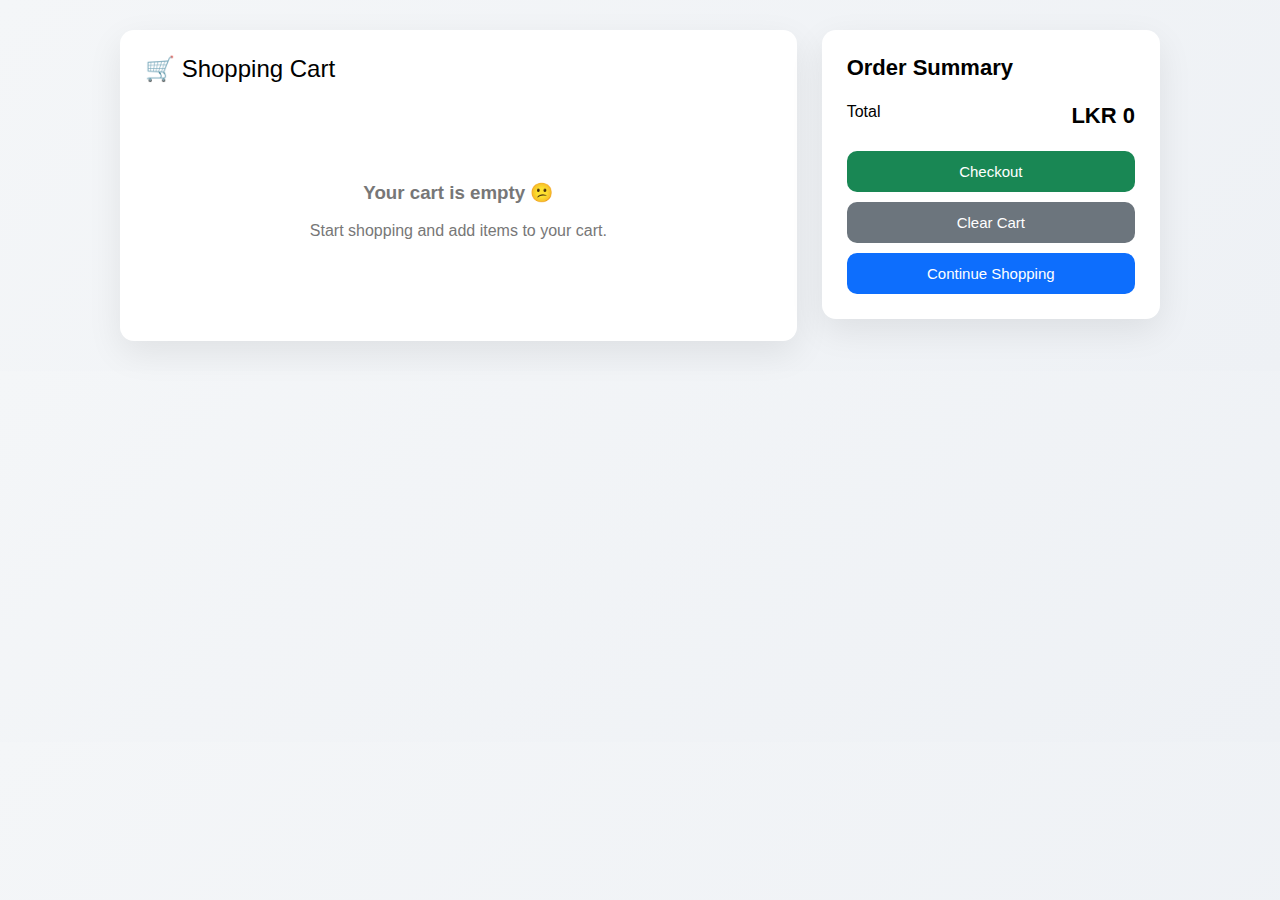
<file: templates/cart.html>
<!DOCTYPE html>
<html lang="en">
<head>
<meta charset="UTF-8">
<title>Your Cart</title>

<style>
:root {
    --primary: #0d6efd;
    --success: #198754;
    --danger: #dc3545;
    --gray: #6c757d;
}

* { box-sizing: border-box; }

body {
    margin: 0;
    font-family: "Inter", "Segoe UI", sans-serif;
    background: linear-gradient(135deg, #f4f6f8, #eef1f5);
}

/* ---------- Layout ---------- */
.cart-wrapper {
    max-width: 1100px;
    margin: auto;
    padding: 30px;
    display: grid;
    grid-template-columns: 2fr 1fr;
    gap: 25px;
}

/* ---------- Cart List ---------- */
.cart-box {
    background: #fff;
    border-radius: 14px;
    padding: 25px;
    box-shadow: 0 12px 35px rgba(0,0,0,0.08);
    animation: fadeIn 0.6s ease;
}

.cart-title {
    font-size: 24px;
    margin-bottom: 20px;
}

.cart-item {
    display: grid;
    grid-template-columns: 90px 1fr auto;
    gap: 15px;
    align-items: center;
    padding: 15px 0;
    border-bottom: 1px solid #eee;
    animation: slideUp 0.4s ease;
}

.cart-item:last-child { border-bottom: none; }

.cart-item img {
    width: 90px;
    height: 90px;
    border-radius: 10px;
    object-fit: cover;
    border: 1px solid #ddd;
}

.cart-info h4 {
    margin: 0;
    font-size: 17px;
}

.cart-info p {
    margin: 4px 0;
    color: #666;
}

.qty-box {
    display: flex;
    align-items: center;
    gap: 6px;
}

.qty-box button {
    width: 32px;
    height: 32px;
    border-radius: 50%;
    border: none;
    background: var(--primary);
    color: #fff;
    font-size: 16px;
    cursor: pointer;
    transition: 0.2s;
}

.qty-box button:hover { transform: scale(1.1); }

.remove {
    background: var(--danger);
}

.qty {
    min-width: 28px;
    text-align: center;
}

/* ---------- Summary ---------- */
.summary-box {
    background: #fff;
    border-radius: 14px;
    padding: 25px;
    box-shadow: 0 12px 35px rgba(0,0,0,0.08);
    position: sticky;
    top: 25px;
    height: fit-content;
}

.summary-box h3 {
    margin-top: 0;
    font-size: 22px;
}

.summary-row {
    display: flex;
    justify-content: space-between;
    margin: 12px 0;
}

.summary-total {
    font-size: 22px;
    font-weight: bold;
}

.summary-actions button {
    width: 100%;
    margin-top: 10px;
    padding: 12px;
    border-radius: 10px;
    border: none;
    font-size: 15px;
    cursor: pointer;
}

.checkout {
    background: var(--success);
    color: #fff;
}

.checkout:hover { background: #157347; }

.clear {
    background: var(--gray);
    color: #fff;
}

.clear:hover { background: #5c636a; }

.back {
    background: var(--primary);
    color: #fff;
}

.back:hover { background: #0b5ed7; }

/* ---------- Empty ---------- */
.empty {
    text-align: center;
    padding: 60px;
    color: #777;
}

/* ---------- Animations ---------- */
@keyframes fadeIn {
    from { opacity: 0; transform: translateY(20px); }
    to { opacity: 1; transform: translateY(0); }
}

@keyframes slideUp {
    from { opacity: 0; transform: translateY(15px); }
    to { opacity: 1; transform: translateY(0); }
}

/* ---------- Responsive ---------- */
@media (max-width: 900px) {
    .cart-wrapper {
        grid-template-columns: 1fr;
    }
}
</style>
</head>

<body>

<div class="cart-wrapper">

    <div class="cart-box">
        <div class="cart-title">🛒 Shopping Cart</div>
        <div id="cart-items"></div>
    </div>

    <div class="summary-box">
        <h3>Order Summary</h3>
        <div class="summary-row">
            <span>Total</span>
            <span class="summary-total">LKR <span id="cart-total">0</span></span>
        </div>

        <div class="summary-actions">
            <button class="checkout" onclick="checkout()">Checkout</button>
            <button class="clear" onclick="clearCart()">Clear Cart</button>
            <button class="back" onclick="goBack()">Continue Shopping</button>
        </div>
    </div>

</div>

<script src="/static/cart.js"></script>
<!-- <script>
function checkout() {
    alert("Checkout integration coming next ");
}
</script> -->

</body>
</html>
</file>
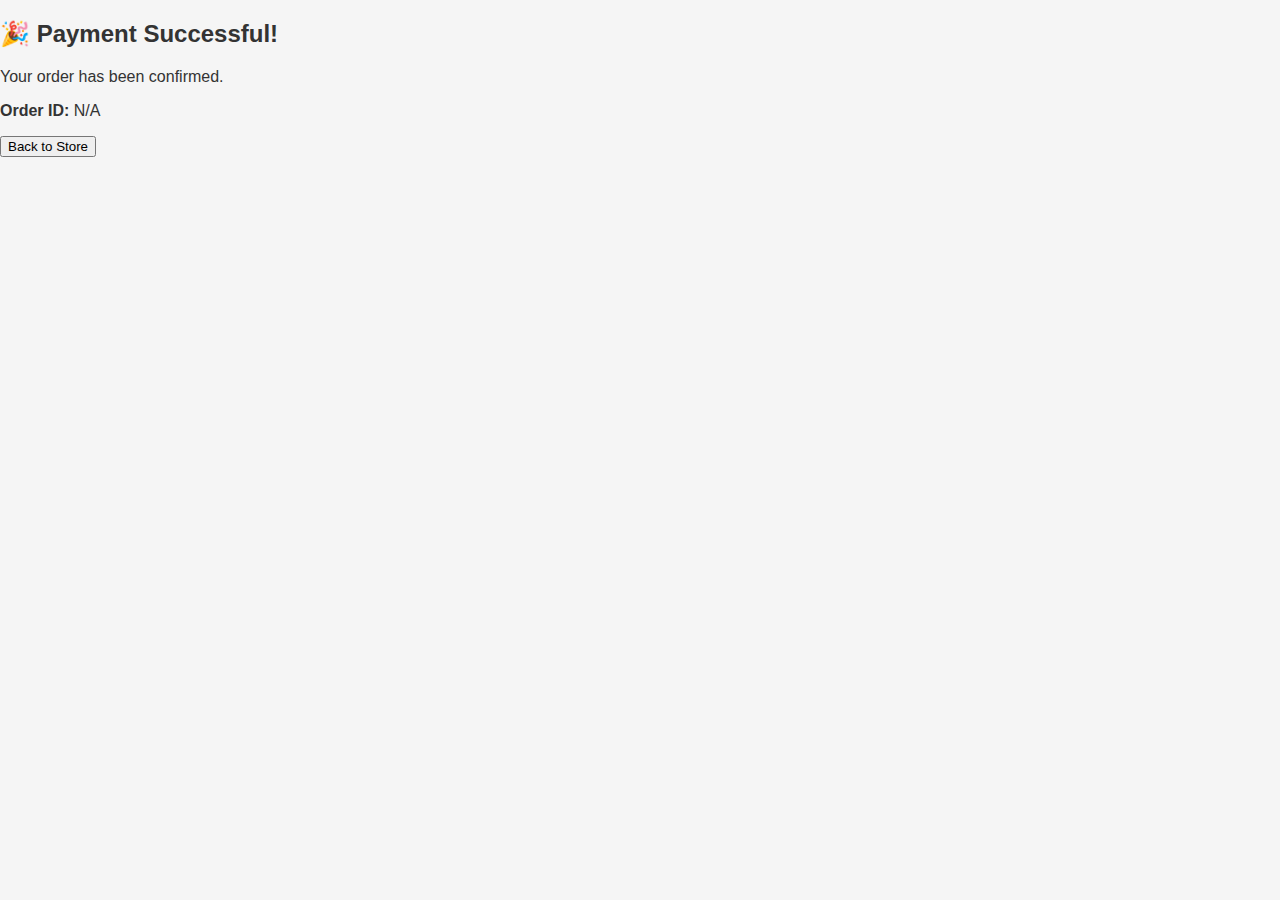
<file: templates/payment_success.html>
<!DOCTYPE html>
<html lang="en">
<head>
    <meta charset="UTF-8">
    <title>Payment Success</title>
    <link rel="stylesheet" href="/static/store.css">
</head>
<body>

<div class="success-box">
    <h2>🎉 Payment Successful!</h2>
    <p>Your order has been confirmed.</p>
    <p><strong>Order ID:</strong> <span id="order-id"></span></p>

    <button onclick="goToStore()">Back to Store</button>
</div>

<script>
document.addEventListener("DOMContentLoaded", () => {
    const orderId = sessionStorage.getItem("orderId");
    document.getElementById("order-id").textContent = orderId || "N/A";

    sessionStorage.removeItem("paymentSuccess");
});
// function goToStore() {
//     window.location.href = "/store";
// }
</script>

</body>
</html>
</file>
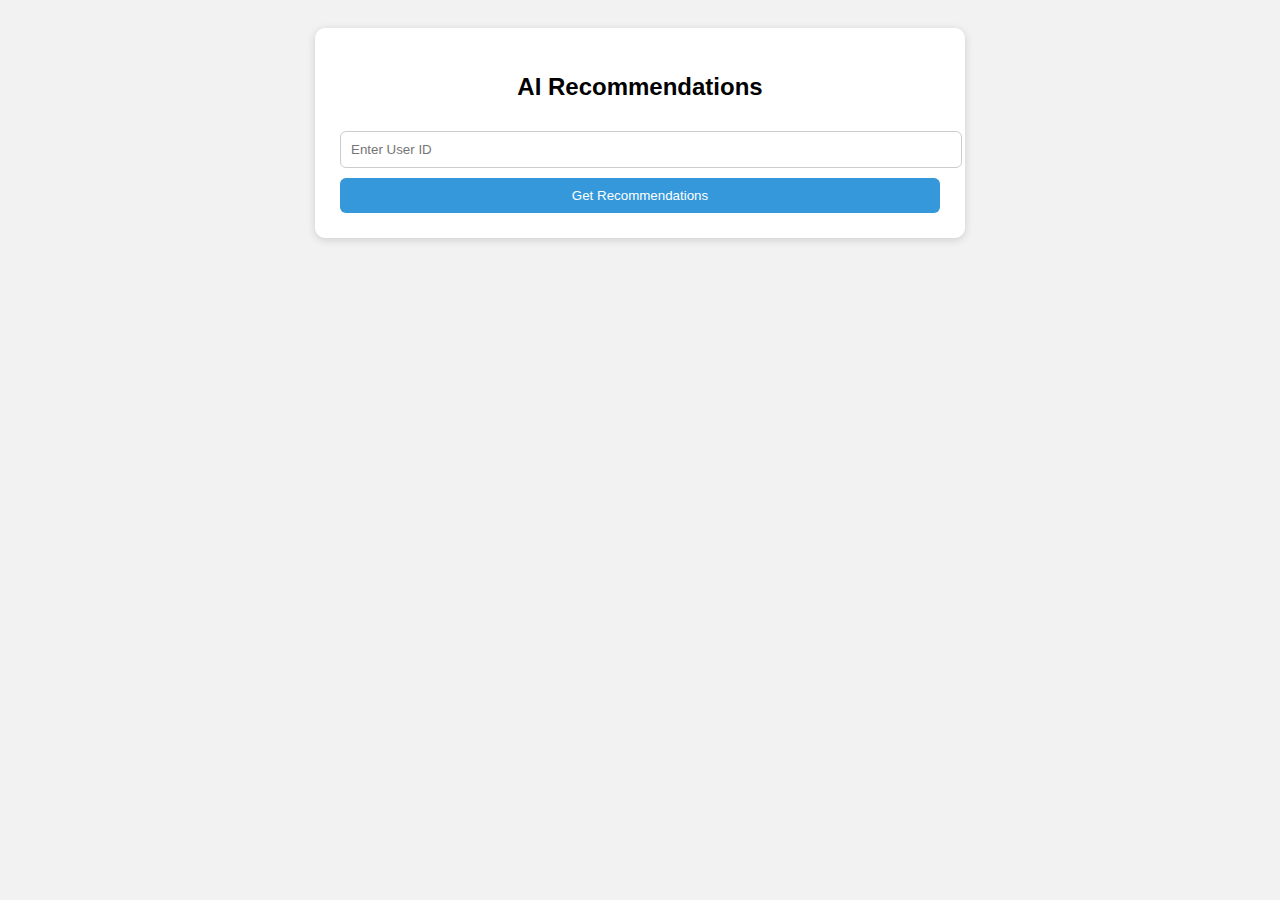
<file: templates/recommendations.html>
<!DOCTYPE html>
<html>
<head>
    <meta charset="UTF-8">
    <title>User Recommendations</title>

    <style>
        body {
            font-family: Arial, sans-serif;
            background: #f2f2f2;
            padding: 20px;
        }

        .container {
            max-width: 600px;
            background: white;
            padding: 25px;
            border-radius: 10px;
            box-shadow: 0 2px 8px rgba(0,0,0,0.15);
            margin: auto;
        }

        h2 {
            text-align: center;
            margin-bottom: 20px;
        }

        input, button {
            width: 100%;
            padding: 10px;
            margin-top: 10px;
            border-radius: 6px;
            border: 1px solid #ccc;
        }

        button {
            background: #3498db;
            color: white;
            border: none;
            cursor: pointer;
        }

        button:hover {
            background: #2980b9;
        }

        .section-title {
            margin-top: 25px;
            font-size: 18px;
            font-weight: bold;
        }

        .box {
            background: #fafafa;
            padding: 10px;
            border-radius: 6px;
            border: 1px solid #ddd;
            margin-top: 8px;
        }

        .box p {
            margin: 5px 0;
        }
    </style>
</head>

<body>
<div class="container">
    <h2>AI Recommendations</h2>

    <input type="text" id="user_id" placeholder="Enter User ID">

    <button onclick="loadRecommendations()">Get Recommendations</button>

    <div id="result"></div>
</div>

<script>
async function loadRecommendations() {
    const userId = document.getElementById("user_id").value.trim();
    const resultBox = document.getElementById("result");

    if (!userId) {
        resultBox.innerHTML = "<p style='color:red;'>Enter User ID!</p>";
        return;
    }

    resultBox.innerHTML = "<p>Loading...</p>";

    try {
        const res = await fetch(`/api/recommendations/${userId}`);
        const data = await res.json();

        if (data.error) {
            resultBox.innerHTML = `<p style="color:red;">${data.error}</p>`;
            return;
        }

        // Display User Segment
        const userSegment = data.user_segment && data.user_segment.length
            ? data.user_segment.join(", ")
            : "No segment data";

        // Display Personalized Ads
        const adsHtml = data.ads && data.ads.length
            ? data.ads.map(a => `<p>• <strong>${a.title || a.type}</strong>: ${a.message || ""}</p>`).join("")
            : "<p>No ads available</p>";

        // Display Education Recommendations
        const eduHtml = data.education_recommendations && data.education_recommendations.length
            ? data.education_recommendations.map(e => `<p>• <strong>${e.title || e.type}</strong>: ${e.message || ""}</p>`).join("")
            : "<p>No recommendations available</p>";

        resultBox.innerHTML = `
            <div class="section-title">User Segment</div>
            <div class="box">${userSegment}</div>

            <div class="section-title">Personalized Ads</div>
            <div class="box">${adsHtml}</div>

            <div class="section-title">Education Recommendations</div>
            <div class="box">${eduHtml}</div>
        `;

    } catch (e) {
        console.error(e);
        resultBox.innerHTML = "<p style='color:red;'>Failed to load recommendations</p>";
    }
}
</script>
</body>
</html>
</file>
<file: static/store.css>
/* ===============================
   General Layout
=============================== */
body {
    margin: 0;
    font-family: Arial, sans-serif;
    background: #f5f5f5;
    color: #333;
}

.store-container {
    max-width: 1400px;
    margin: auto;
    padding: 20px;
}

/* ===============================
   Header
=============================== */
.store-header {
    display: flex;
    justify-content: space-between;
    align-items: center;
    padding: 15px 0;
}

.store-header h1 {
    margin: 0;
}

.store-actions {
    display: flex;
    gap: 10px;
    align-items: center;
}

.store-actions input {
    padding: 8px 12px;
    font-size: 14px;
}

.store-actions button {
    padding: 8px 12px;
    background: #1e88e5;
    border: none;
    color: #fff;
    cursor: pointer;
    border-radius: 4px;
}

.store-actions button:hover {
    background: #1565c0;
}

/* ===============================
   Sidebar
=============================== */
.store-layout {
    display: grid;
    grid-template-columns: 250px 1fr;
    gap: 20px;
}

.filters-sidebar {
    background: white;
    padding: 15px;
    border-radius: 8px;
    box-shadow: 0 0 10px rgba(0,0,0,0.05);
}

.filters-sidebar h3 {
    margin-top: 0;
}

.filter-group {
    margin-bottom: 20px;
}

.filter-group h4 {
    margin-bottom: 5px;
}

.filter-group label {
    display: block;
    margin-bottom: 5px;
}

.filters-sidebar button {
    width: 100%;
    padding: 10px;
    margin-top: 5px;
    background: #1e88e5;
    color: white;
    border: none;
    border-radius: 4px;
}

.filters-sidebar button:last-child {
    background: #757575;
}

.filters-sidebar button:hover {
    opacity: 0.9;
}

/* ===============================
   Products Grid
=============================== */
.products-grid {
    background: white;
    padding: 20px;
    border-radius: 8px;
    box-shadow: 0 0 10px rgba(0,0,0,0.05);
}

.products-header {
    display: flex;
    justify-content: space-between;
    align-items: center;
}

.products-container {
    margin-top: 20px;
    display: grid;
    grid-template-columns: repeat(auto-fill, minmax(220px, 1fr));
    gap: 20px;
}

.product-card {
    background: #fafafa;
    padding: 15px;
    border-radius: 8px;
    text-align: center;
    border: 1px solid #eee;
    transition: 0.2s;
}

.product-card:hover {
    border-color: #1e88e5;
}

.product-card img {
    width: 100%;
    height: 160px;
    object-fit: cover;
    border-radius: 6px;
}

.product-card button {
    margin-top: 10px;
    padding: 8px 12px;
    background: #43a047;
    color: white;
    border: none;
    border-radius: 4px;
    cursor: pointer;
}

.product-card button:hover {
    background: #2e7d32;
}

/* ===============================
   Modals
=============================== */
.modal {
    display: none;
    position: fixed;
    top: 0;
    left: 0;
    width: 100%;
    height: 100%;
    background: rgba(0,0,0,0.6);
    z-index: 1000;
    justify-content: center;
    align-items: center;
}

.modal-content {
    background: white;
    padding: 20px;
    width: 450px;
    max-height: 90vh;
    overflow-y: auto;
    border-radius: 10px;
    position: relative;
}

.close {
    font-size: 25px;
    position: absolute;
    right: 15px;
    top: 10px;
    cursor: pointer;
}

.cart-total {
    margin-top: 15px;
    padding: 10px;
    background: #e3f2fd;
    border-radius: 5px;
}

/* ===============================
   Loading Text
=============================== */
#loading {
    text-align: center;
    padding: 20px;
    color: #757575;
}

/* ===============================
   Mobile Responsive
=============================== */
@media (max-width: 800px) {
    .store-layout {
        grid-template-columns: 1fr;
    }

    .filters-sidebar {
        display: none;
    }
}
</file>
